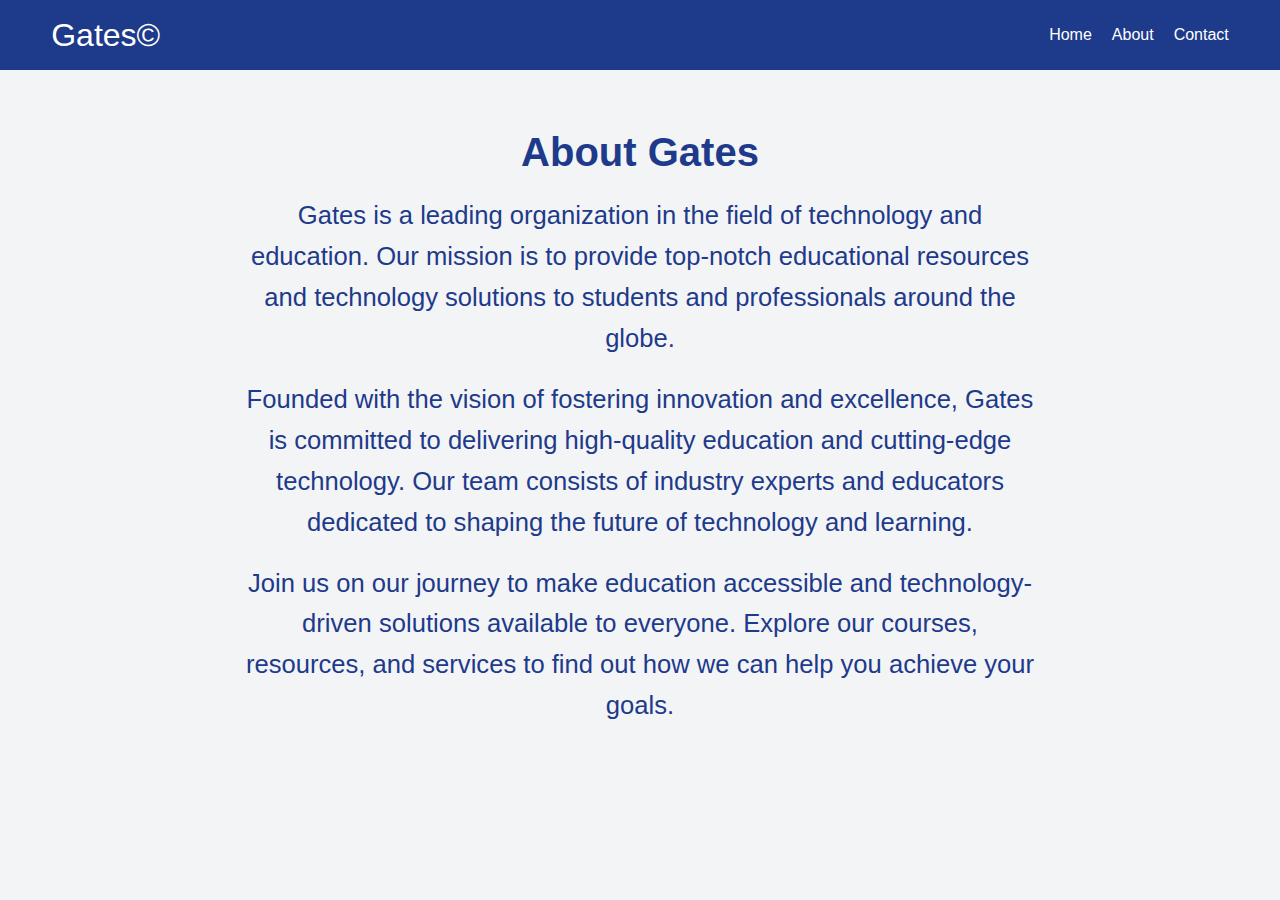
<file: html/about.html>
<!DOCTYPE html>
<html lang="en">
<head>
    <meta charset="UTF-8">
    <meta name="viewport" content="width=device-width, initial-scale=1.0">
    <title>About Gates</title>
    <link rel="stylesheet" href="../css/style.css">
    <link rel="stylesheet" href="../css/about.css">
</head>
<body>
    <header>
        <div class="container">
            <nav class="navbar">
                <a href="#" class="nav-branding">Gates©</a>
                <ul class="nav-menu">
                    <li class="nav-item"><a href="index.html" class="nav-link">Home</a></li>
                    <li class="nav-item"><a href="about.html" class="nav-link">About</a></li>
                    <li class="nav-item"><a href="contact.html" class="nav-link">Contact</a></li>
                </ul>
                <div class="humburger">
                    <span class="bar"></span>
                    <span class="bar"></span>
                    <span class="bar"></span>
                </div>
            </nav>
        </div>
    </header>

    <section class="about">
        <div class="about-content">
            <div class="about-info">
                <h2>About Gates</h2>
                <p>Gates is a leading organization in the field of technology and education. Our mission is to provide top-notch educational resources and technology solutions to students and professionals around the globe.</p>
                <p>Founded with the vision of fostering innovation and excellence, Gates is committed to delivering high-quality education and cutting-edge technology. Our team consists of industry experts and educators dedicated to shaping the future of technology and learning.</p>
                <p>Join us on our journey to make education accessible and technology-driven solutions available to everyone. Explore our courses, resources, and services to find out how we can help you achieve your goals.</p>
            </div>
        </div>


    </section>

    <script src="/js/script.js"></script>
</body>
</html>
</file>
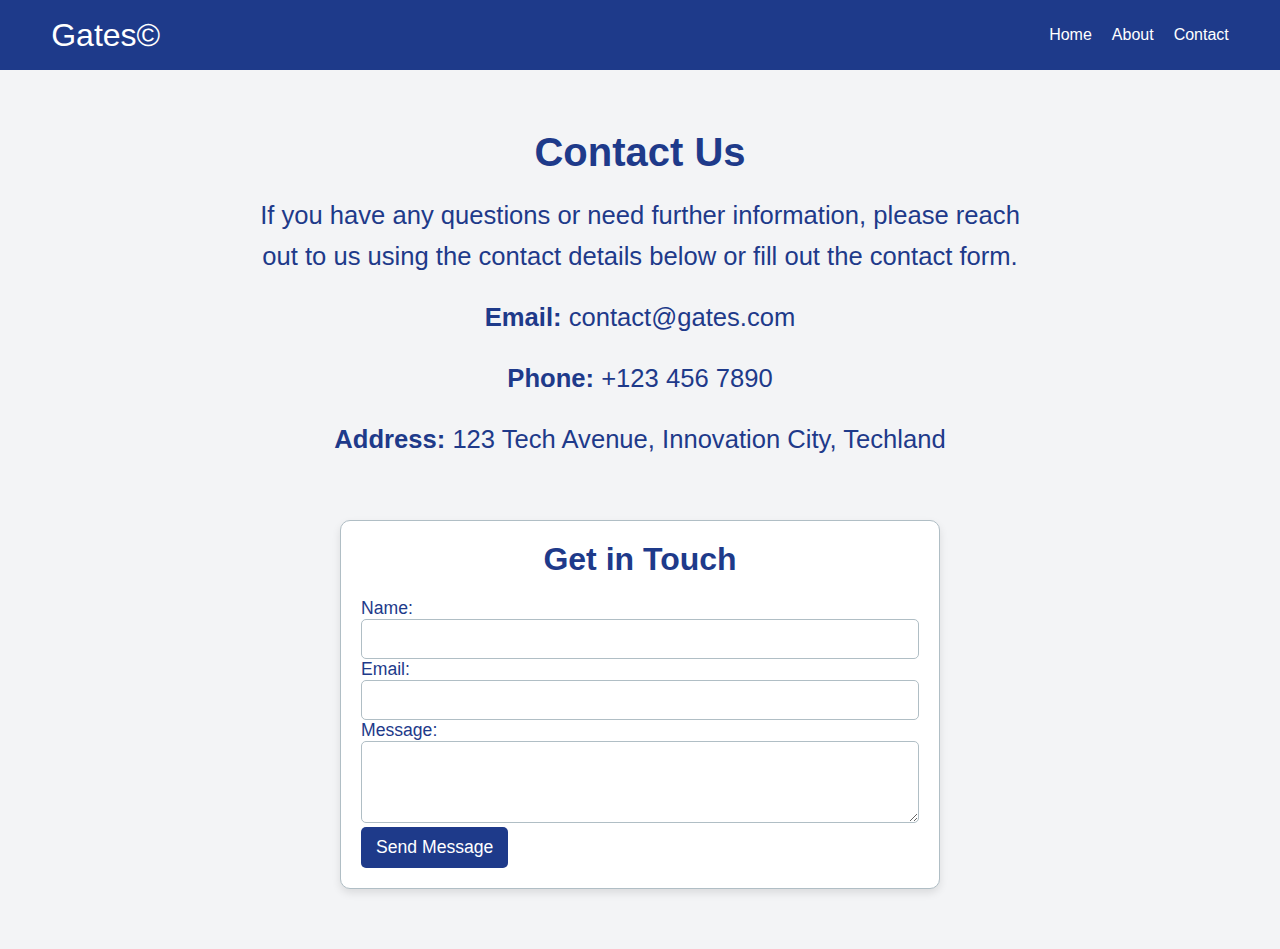
<file: html/contact.html>
<!DOCTYPE html>
<html lang="en">
<head>
    <meta charset="UTF-8">
    <meta name="viewport" content="width=device-width, initial-scale=1.0">
    <title>Contact Us</title>
    <link rel="stylesheet" href="../css/style.css">
    <link rel="stylesheet" href="../css/contact.css">
</head>
<body>
    <header>
        <div class="container">
            <nav class="navbar">
                <a href="#" class="nav-branding">Gates©</a>
                <ul class="nav-menu">
                    <li class="nav-item"><a href="index.html" class="nav-link">Home</a></li>
                    <li class="nav-item"><a href="about.html" class="nav-link">About</a></li>
                    <li class="nav-item"><a href="contact.html" class="nav-link">Contact</a></li>
                </ul>
                <div class="humburger">
                    <span class="bar"></span>
                    <span class="bar"></span>
                    <span class="bar"></span>
                </div>
            </nav>
        </div>
    </header>

    <section class="contact">
        <div class="contact-info">
            <h2>Contact Us</h2>
            <p>If you have any questions or need further information, please reach out to us using the contact details below or fill out the contact form.</p>
            <p><strong>Email:</strong> contact@gates.com</p>
            <p><strong>Phone:</strong> +123 456 7890</p>
            <p><strong>Address:</strong> 123 Tech Avenue, Innovation City, Techland</p>
        </div>

        <div class="contact-form">
            <h2>Get in Touch</h2>
            <form action="#" method="post">
                <label for="name">Name:</label>
                <input type="text" id="name" name="name" required>

                <label for="email">Email:</label>
                <input type="email" id="email" name="email" required>

                <label for="message">Message:</label>
                <textarea id="message" name="message" rows="4" required></textarea>

                <button type="submit">Send Message</button>
            </form>
        </div>
    </section>

    <script src="/js/script.js"></script>
</body>
</html>
</file>
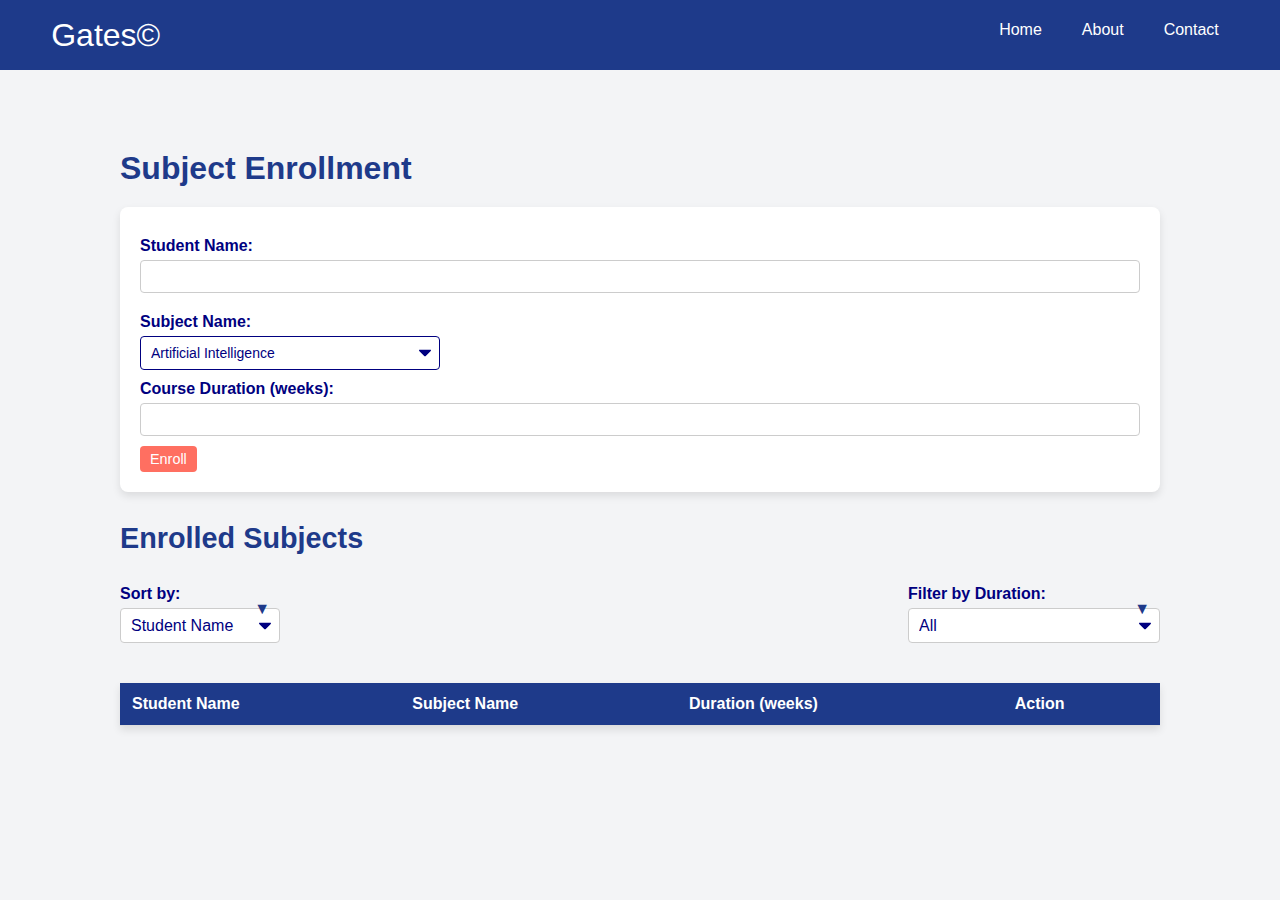
<file: html/enroll.html>
<!DOCTYPE html>
<html lang="en">
<head>
    <meta charset="UTF-8">
    <meta name="viewport" content="width=device-width, initial-scale=1.0">
    <title>Subject Enrollment</title>
    <link rel="stylesheet" href="../css/enroll.css">
    <link rel="stylesheet" href="../css/style.css">
</head>
<body>
  <header>
    <div class="container">
      <nav class="navbar">
        <a href="#" class="nav-branding">Gates©</a>
        <ul class="nav-menu">
          <li class="nav-item">
            <a href="index.html" class="nav-link">Home</a>
          </li>
          <li class="nav-item">
            <a href="about.html" class="nav-link">About</a>
          </li>
          <li class="nav-item">
            <a href="contact.html" class="nav-link">Contact</a>
          </li>
        </ul>
        <div class="humburger">
          <span class="bar"></span>
          <span class="bar"></span>
          <span class="bar"></span>
        </div>
      </nav>
    </div>
  </header>
    <main>


    <main>
        <h1>Subject Enrollment</h1>
        
        <form id="enrollmentForm">
          <label for="studentName">Student Name:</label>
          <input type="text" id="studentName" required><br>
          <label for="subjectName">Subject Name:</label>
          <select id="subjectName" required>
              <option value="Artificial Intelligence">Artificial Intelligence</option>
              <option value="Algorithms and Data Structures">Algorithms and Data Structures</option>
              <option value="Compilers and Programming">Compilers and Programming</option>
              <option value="The Art of Computer Programming">The Art of Computer Programming</option>
              <option value="Distributed Systems">Distributed Systems</option>
              <option value="Artificial Intelligence Foundations">Artificial Intelligence Foundations</option>
          </select><br>
          <label for="courseDuration">Course Duration (weeks):</label>
          <input type="number" id="courseDuration" required><br>
          <button type="button" onclick="addEnrollment()">Enroll</button>
      </form>

        <h2>Enrolled Subjects</h2>
        <div class="controls">
            <div class="select-wrapper">
                <label for="sortCriteria">Sort by:</label>
                <select id="sortCriteria" onchange="sortEnrollments()">
                    <option value="studentName">Student Name</option>
                    <option value="subjectName">Subject Name</option>
                </select>
            </div>

            <div class="select-wrapper">
                <label for="filterCriteria">Filter by Duration:</label>
                <select id="filterCriteria" onchange="filterEnrollments()">
                    <option value="all">All</option>
                    <option value="greaterThan8">Greater than 8 weeks</option>
                    <option value="lessThanOrEqual8">Less than or equal 8 weeks</option>
                </select>
            </div>
        </div>

        <table id="enrollmentTable">
            <thead>
                <tr>
                    <th>Student Name</th>
                    <th>Subject Name</th>
                    <th>Duration (weeks)</th>
                    <th>Action</th>
                </tr>
            </thead>
            <tbody id="enrollmentList"></tbody>
        </table>
    </main>

    <script src="../js/enroll.js"></script>
</body>
</html>
</file>
<file: css/style.css>
:root {
    --color-primary: #1E3A8A; /* Navy Blue */
    --color-secondary: #3B82F6; /* Sky Blue */
    --color-background: #F3F4F6; /* Light Gray */
    --color-white: #FFFFFF; /* White */
    --color-accent: #FBBF24; /* Gold */
    --color-success: #10B981; /* Green */
    --color-text: #F5F5F5; /* Light Gray Text */
    --color-secondary-text: #B0BEC5; /* Light Gray */
    --color-card-bg: #1E3A8A; /* Navy Blue */
    --color-card-hover-bg: #17202A; /* Darker Navy Blue */
    --color-card-text: #FFFFFF; /* White for Card Text */
    --color-border: #3B82F6; /* Sky Blue Border */
}

body {
    background-color: var(--color-background);
    color: var(--color-text);
    font-family: 'Arial', sans-serif;
}

* {
    padding: 0;
    margin: 0;
    box-sizing: border-box;
}

header {
    background-color: var(--color-primary);
}

li {
    list-style: none;
}

a {
    color: var(--color-white);
    text-decoration: none;
}

.container {
    max-width: 1224px;
    width: 92%;
    margin: 0 auto;
}

.navbar {
    display: flex;
    justify-content: space-between;
    align-items: center;
    min-height: 70px;
}

.nav-branding {
    font-size: 2rem;
}

.nav-menu {
    display: flex;
    justify-content: space-between;
    gap: 20px;
    align-items: center;
}

.nav-link {
    color: var(--color-white);
    transition: color 0.3s ease;
}

.nav-link:hover {
    color: var(--color-accent);
}

.humburger {
    display: none;
    cursor: pointer;
    z-index: 1000;
    position: relative;
}

.bar {
    display: block;
    width: 25px;
    height: 3px;
    margin: 5px auto;
    transition: all 0.3s ease;
    background-color: var(--color-white);
}

@media (max-width: 690px) {
    .humburger {
        display: block;
    }

    .nav-menu {
        position: fixed;
        left: 100%;
        background: #262626;
        gap: 0px;
    }

    .humburger.active .bar:nth-child(2) {
        opacity: 0;
    }

    .humburger.active .bar:nth-child(1) {
        transform: translateY(8px) rotate(45deg);
    }

    .humburger.active .bar:nth-child(3) {
        transform: translateY(-8px) rotate(-45deg);
    }

    .nav-menu {
        position: fixed;
        left: -100%;
        top: 70px;
        gap: 0;
        flex-direction: column;
        background-color: var(--color-primary);
        width: 100%;
        text-align: center;
        transition: 0.3s;
        z-index: 1000;
    }

    .nav-item {
        margin: 16px 0;
    }

    .nav-menu.active {
        left: 0;
    }
}

.carCourseParent {
    display: flex;
    align-items: center;
    justify-content: center;
    padding: 20px 0;
    margin-top: -30px;
}

.cards-container {
    display: flex;
    flex-wrap: wrap;
    justify-content: center;
    align-items: center;
    gap: 20px;
    padding: 10px;
}

.cardOfCourses {
    background-color: var(--color-card-bg); /* Navy Blue */
    border: 1px solid var(--color-border); /* Sky Blue Border */
    height: 400px;
    width: 300px;
    display: flex;
    flex-direction: column;
    align-items: center;
    overflow: hidden;
    padding: 15px;
    border-radius: 15px;
    transition: transform 0.3s, box-shadow 0.3s ease, background-color 0.3s;
    box-shadow: 0 6px 12px rgba(0, 0, 0, 0.1); /* Improved Shadow */
}

.cardOfCourses:hover {
    background-color: var(--color-card-hover-bg); /* Darker Navy Blue on Hover */
    transform: scale(1.05);
    box-shadow: 0 12px 24px rgba(0, 0, 0, 0.2); /* Enhanced Shadow on Hover */
    cursor: pointer;
}

.instructor-container {
    width: 100%;
    height: 65%;
    display: flex;
    justify-content: center;
    align-items: center;
    overflow: hidden;
}

.instructor {
    width: 100%;
    height: 100%;
    object-fit: cover;
    border-radius: 12px; /* Rounded Image */
    border: 3px solid var(--color-white); /* Sky Blue Border */
}

.instructor-details {
    width: 100%;
    text-align: center;
    padding: 10px 0;
}

.instructor-name {
    font-size: 1.3em;
    margin: 5px 0;
    color: var(--color-card-text); /* White Text */
}

.instructor-subject {
    font-size: 1.1em;
    color: var(--color-card-text); /* White Text */
}





/* About Page Styles */
.about {
    padding: 40px 0;
}

.about-info {
    text-align: center;
    max-width: 800px;
    margin: 0 auto;
}

.about-info h2 {
    font-size: 2rem;
    margin-bottom: 20px;
    color: var(--color-primary);
}

.about-info p {
    font-size: 1.1em;
    color: var(--color-primary);
    margin-bottom: 20px;
}


/* Staff Section Styles */
.staff-section {
    padding: 40px 0;
    background-color: var(--color-background);
    text-align: center;
}

.staff-heading {
    font-size: 2.5rem;
    color: var(--color-primary);
}


/* Enroll Button Styles */
.enroll-button {
    display: inline-block;
    padding: 10px 20px;
    margin-top: 10px;
    font-size: 1em;
    color: var(--color-white);
    background-color: var(--color-primary);
    border: none;
    border-radius: 5px;
    text-align: center;
    text-decoration: none;
    transition: background-color 0.3s, transform 0.2s;
}

.enroll-button:hover {
    background-color: var(--color-secondary);
    transform: scale(1.05);
}
</file>
<file: css/about.css>
/* About Page Styles */
.about {
    padding: 60px 0;
    background-color: var(--color-background);
}
about-content {
    display: flex;
    flex-direction: row;
    align-items: center;
    justify-content: center;
    gap: 30px;
    max-width: 1200px;
    margin: 0 auto;
}


.about{
    display: flex;
    justify-content: center;
    align-items: center;
}


.about-info h2 {
    font-size: 2.5rem;
    margin-bottom: 20px;
    color: var(--color-primary);
}

.about-info p {
    font-size: 1.6em;
    color: var(--color-primary);
    margin-bottom: 20px;
    line-height: 1.6;
}
</file>
<file: css/contact.css>
/* Contact Page Styles */
.contact {
    padding: 60px 0;
    background-color: var(--color-background);
    display: flex;
    flex-direction: column;
    align-items: center;
}

.contact-info {
    text-align: center;
    max-width: 800px;
    margin-bottom: 40px;
}

.contact-info h2 {
    font-size: 2.5rem;
    margin-bottom: 20px;
    color: var(--color-primary); /* Primary color for header text */
}

.contact-info p {
    font-size: 1.6em;
    color: var(--color-primary); /* Primary color for paragraph text */
    margin-bottom: 20px;
    line-height: 1.6;
}

.contact-form {
    max-width: 600px;
    width: 100%;
    background-color: var(--color-white);
    border: 1px solid var(--color-secondary-text);
    border-radius: 10px;
    padding: 20px;
    box-shadow: 0 4px 8px rgba(0, 0, 0, 0.1);
}

.contact-form h2 {
    font-size: 2rem;
    margin-bottom: 20px;
    color: var(--color-primary); /* Primary color for form header text */
    text-align: center;
}

.contact-form label {
    font-size: 1.1em;
    color: var(--color-primary); /* Primary color for label text */
}

.contact-form input, 
.contact-form textarea {
    font-size: 1em;
    padding: 10px;
    border: 1px solid var(--color-secondary-text);
    border-radius: 5px;
    width: 100%;
}

.contact-form button {
    padding: 10px 15px;
    font-size: 1.1em;
    color: var(--color-white);
    background-color: var(--color-primary);
    border: none;
    border-radius: 5px;
    cursor: pointer;
    transition: background-color 0.3s;
}

.contact-form button:hover {
    background-color: var(--color-secondary);
}
</file>
<file: css/enroll.css>
body {
    font-family: Arial, sans-serif;
    color: #333;
    background-color: #F3F4F6;
    margin: 0;
    padding: 0;
}
*{
    color: #1E3A8A;
}
main {
    padding: 40px;
    max-width: 1200px;
    margin: 0 auto;
}

h1 {
    font-size: 2rem;
    color: #1E3A8A; /* Navy Blue */
    margin-bottom: 20px;
}

form {
    margin-bottom: 30px;
    background: #fff;
    padding: 20px;
    border-radius: 8px;
    box-shadow: 0 4px 8px rgba(0, 0, 0, 0.1);
}

label {
    display: block;
    margin: 10px 0 5px;
    font-weight: bold;
}

input[type="text"], input[type="number"] {
    width: 100%;
    padding: 8px;
    margin-bottom: 10px;
    border: 1px solid #ccc;
    border-radius: 4px;
}

button {
    padding: 10px 20px;
    background-color: #1E3A8A; /* Navy Blue */
    color: white;
    border: none;
    border-radius: 4px;
    cursor: pointer;
}

button:hover {
    background-color: #3B82F6; /* Sky Blue */
}

h2 {
    font-size: 1.8rem;
    color: #1E3A8A;
    margin-bottom: 20px;
}

div {
    margin-bottom: 20px;
}

label, select {
    margin-right: 15px;
}

ul {
    list-style-type: none;
    padding: 0;
}

li {
    margin-bottom: 10px;
    padding: 10px;
    border-radius: 4px;
    display: flex;
    justify-content: space-between;
    align-items: center;
}

button {
    background: #FF6F61; /* Coral */
    border: none;
    color: white;
    padding: 5px 10px;
    cursor: pointer;
    font-size: 0.9em;
}

button:hover {
    background: #FF3D32; /* Red */
}
.controls {
    display: flex;
    justify-content: space-between;
    margin-bottom: 20px;
}

.select-wrapper {
    position: relative;
    display: inline-block;
}

.select-wrapper select {
    appearance: none;
    -webkit-appearance: none;
    -moz-appearance: none;
    background-color: #fff;
    border: 1px solid #ccc;
    border-radius: 4px;
    padding: 8px 30px 8px 10px;
    font-size: 16px;
    cursor: pointer;
}

.select-wrapper::after {
    content: '\25BC';
    position: absolute;
    top: 50%;
    right: 10px;
    transform: translateY(-50%);
    pointer-events: none;
}

table {
    width: 100%;
    border-collapse: collapse;
    background-color: #fff;
    box-shadow: 0 4px 8px rgba(0, 0, 0, 0.1);
}

th, td {
    padding: 12px;
    text-align: left;
    border-bottom: 1px solid #ddd;
}

th {
    background-color: #1E3A8A;
    color: white;
}

tr:nth-child(even) {
    background-color: #f2f2f2;
}

tr:hover {
    background-color: #ddd;
}

.delete-btn {
    background-color: #FF6F61;
    color: white;
    border: none;
    padding: 5px 10px;
    cursor: pointer;
    border-radius: 4px;
}

.delete-btn:hover {
    background-color: #FF3D32;
}


label {
    display: block;
    font-weight: bold;
    color: #000080;  /* Dark blue color for the label */
    margin-bottom: 5px;
}

select {
    width: 100%;
    max-width: 300px;
    padding: 8px 24px 8px 10px;
    font-size: 14px;
    border: 1px solid #000080;  /* Dark blue border */
    border-radius: 4px;
    background-color: white;
    color: #000080;  /* Dark blue text color */
    appearance: none;
    -webkit-appearance: none;
    -moz-appearance: none;
    background-image: url("data:image/svg+xml;charset=US-ASCII,%3Csvg%20xmlns%3D%22http%3A%2F%2Fwww.w3.org%2F2000%2Fsvg%22%20width%3D%22292.4%22%20height%3D%22292.4%22%3E%3Cpath%20fill%3D%22%23000080%22%20d%3D%22M287%2069.4a17.6%2017.6%200%200%200-13-5.4H18.4c-5%200-9.3%201.8-12.9%205.4A17.6%2017.6%200%200%200%200%2082.2c0%205%201.8%209.3%205.4%2012.9l128%20127.9c3.6%203.6%207.8%205.4%2012.8%205.4s9.2-1.8%2012.8-5.4L287%2095c3.5-3.5%205.4-7.8%205.4-12.8%200-5-1.9-9.2-5.5-12.8z%22%2F%3E%3C%2Fsvg%3E");
    background-repeat: no-repeat;
    background-position: right 8px top 50%;
    background-size: 12px auto;
}

select:hover {
    border-color: #0000FF;  /* Lighter blue on hover */
}

select:focus {
    outline: none;
    border-color: #0000FF;
    box-shadow: 0 0 0 2px rgba(0, 0, 128, 0.2);
}

/* Style for options */
select option {
    padding: 8px;
    color: #000080;
}
</file>
